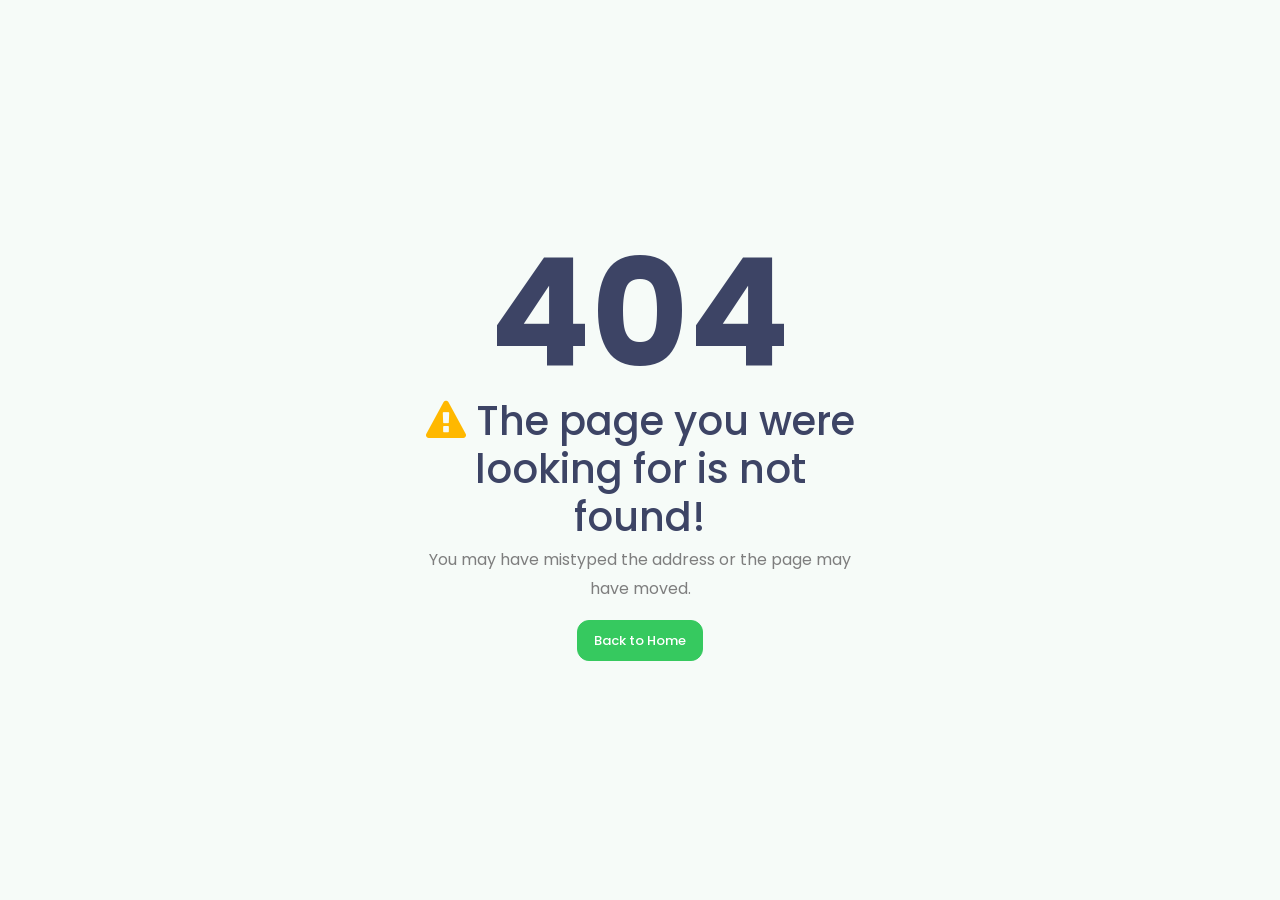
<file: page-error-404.html>
<!DOCTYPE html>
<html lang="en" class="h-100">


<!-- Mirrored from eres.dexignzone.com/xhtml/page-error-404.html by HTTrack Website Copier/3.x [XR&CO'2014], Wed, 24 Nov 2021 07:21:51 GMT -->
<head>
    <meta charset="utf-8">
    <meta http-equiv="X-UA-Compatible" content="IE=edge">
    <meta name="viewport" content="width=device-width,initial-scale=1">
    <title>ERES - Bootstrap Admin Dashboard</title>
    <!-- Favicon icon -->
    <link rel="icon" type="image/png" sizes="16x16" href="images/favicon.png">
    <link href="css/style.css" rel="stylesheet">
    
</head>

<body class="h-100">
    <div class="authincation h-100">
        <div class="container h-100">
            <div class="row justify-content-center h-100 align-items-center">
                <div class="col-md-5">
                    <div class="form-input-content text-center error-page">
                        <h1 class="error-text font-weight-bold">404</h1>
                        <h4><i class="fa fa-exclamation-triangle text-warning"></i> The page you were looking for is not found!</h4>
                        <p>You may have mistyped the address or the page may have moved.</p>
						<div>
                            <a class="btn btn-primary" href="index.html">Back to Home</a>
                        </div>
                    </div>
                </div>
            </div>
        </div>
    </div>
</body>
<!--**********************************
	Scripts
***********************************-->
<!-- Required vendors -->
<script src="vendor/global/global.min.js"></script>
<script src="vendor/bootstrap-select/dist/js/bootstrap-select.min.js"></script>
<script src="js/custom.min.js"></script>
<script src="js/deznav-init.js"></script>


<!-- Mirrored from eres.dexignzone.com/xhtml/page-error-404.html by HTTrack Website Copier/3.x [XR&CO'2014], Wed, 24 Nov 2021 07:21:51 GMT -->
</html>
</file>
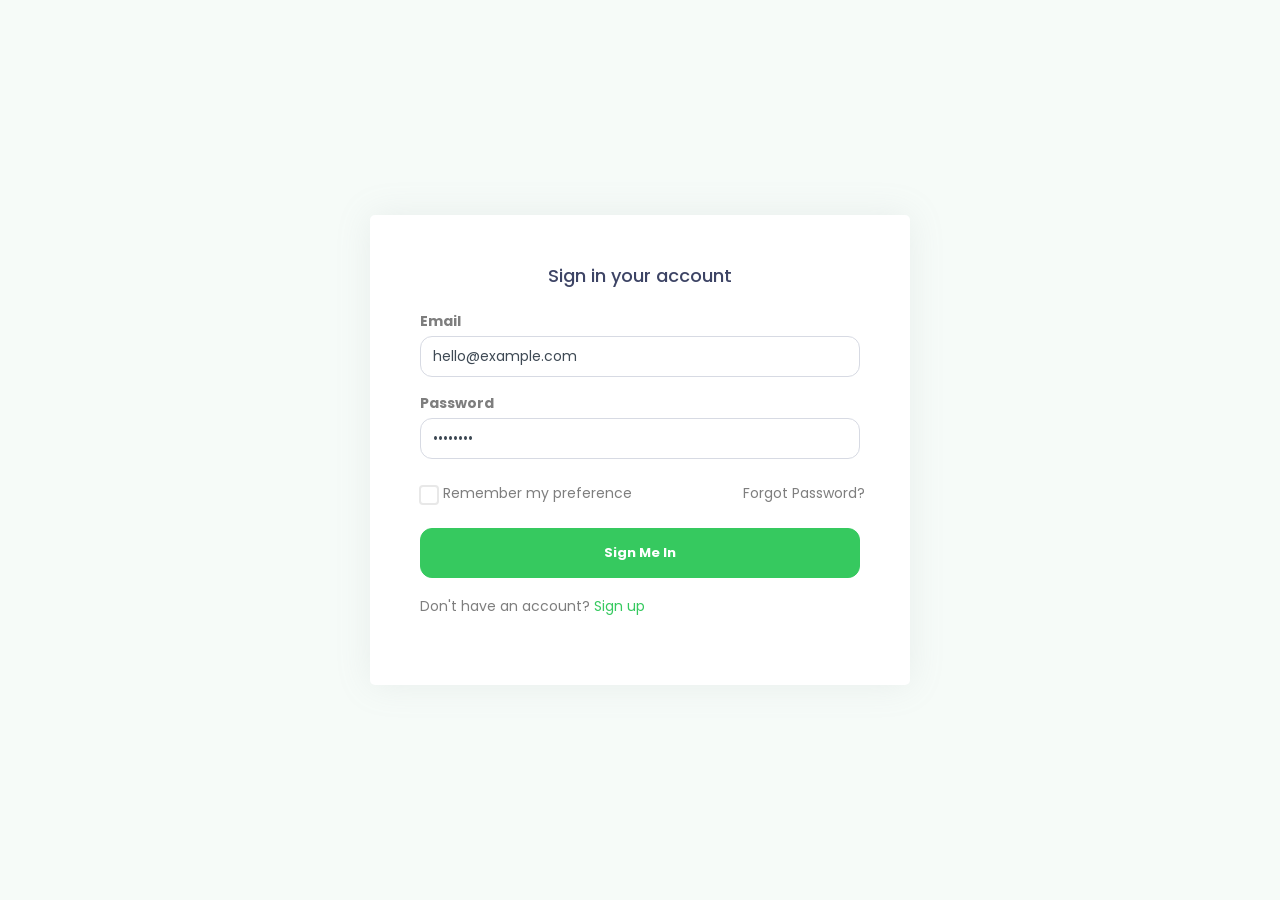
<file: page-login.html>
<!DOCTYPE html>
<html lang="en" class="h-100">


<!-- Mirrored from eres.dexignzone.com/xhtml/page-login.html by HTTrack Website Copier/3.x [XR&CO'2014], Wed, 24 Nov 2021 07:21:05 GMT -->
<head>
    <meta charset="utf-8">
    <meta http-equiv="X-UA-Compatible" content="IE=edge">
    <meta name="viewport" content="width=device-width,initial-scale=1">
    <title>ERES - Bootstrap Admin Dashboard</title>
    <!-- Favicon icon -->
    <link rel="icon" type="image/png" sizes="16x16" href="images/favicon.png">
    <link href="css/style.css" rel="stylesheet">

</head>

<body class="h-100">
    <div class="authincation h-100">
        <div class="container h-100">
            <div class="row justify-content-center h-100 align-items-center">
                <div class="col-md-6">
                    <div class="authincation-content">
                        <div class="row no-gutters">
                            <div class="col-xl-12">
                                <div class="auth-form">
                                    <h4 class="text-center mb-4">Sign in your account</h4>
                                    <form action="https://eres.dexignzone.com/xhtml/index.html">
                                        <div class="form-group">
                                            <label class="mb-1"><strong>Email</strong></label>
                                            <input type="email" class="form-control" value="hello@example.com">
                                        </div>
                                        <div class="form-group">
                                            <label class="mb-1"><strong>Password</strong></label>
                                            <input type="password" class="form-control" value="Password">
                                        </div>
                                        <div class="form-row d-flex justify-content-between mt-4 mb-2">
                                            <div class="form-group">
                                               <div class="custom-control custom-checkbox ml-1">
													<input type="checkbox" class="custom-control-input" id="basic_checkbox_1">
													<label class="custom-control-label" for="basic_checkbox_1">Remember my preference</label>
												</div>
                                            </div>
                                            <div class="form-group">
                                                <a href="page-forgot-password.html">Forgot Password?</a>
                                            </div>
                                        </div>
                                        <div class="text-center">
                                            <button type="submit" class="btn btn-primary btn-block">Sign Me In</button>
                                        </div>
                                    </form>
                                    <div class="new-account mt-3">
                                        <p>Don't have an account? <a class="text-primary" href="page-register.html">Sign up</a></p>
                                    </div>
                                </div>
                            </div>
                        </div>
                    </div>
                </div>
            </div>
        </div>
    </div>


    <!--**********************************
        Scripts
    ***********************************-->
    <!-- Required vendors -->
    <script src="vendor/global/global.min.js"></script>
	<script src="vendor/bootstrap-select/dist/js/bootstrap-select.min.js"></script>
    <script src="js/custom.min.js"></script>
    <script src="js/deznav-init.js"></script>

</body>


<!-- Mirrored from eres.dexignzone.com/xhtml/page-login.html by HTTrack Website Copier/3.x [XR&CO'2014], Wed, 24 Nov 2021 07:21:05 GMT -->
</html>
</file>
